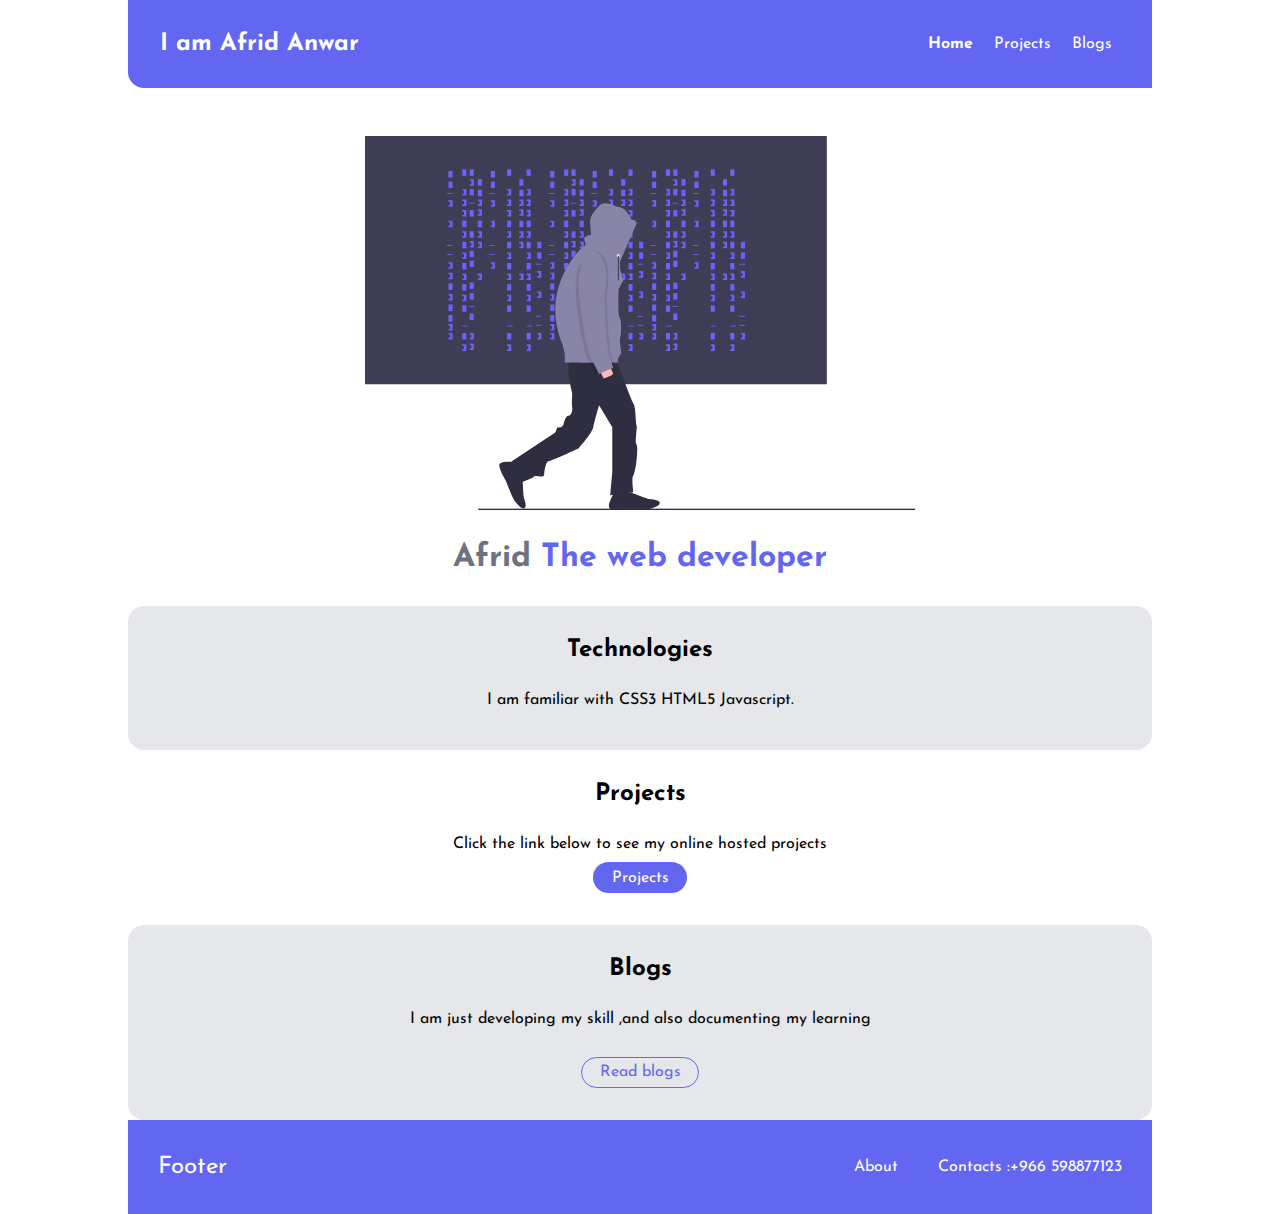
<file: Intro-website.html>
<!DOCTYPE html>
<html lang="en">
  <head>
    <meta charset="UTF-8" />
    <meta http-equiv="X-UA-Compatible" content="IE=edge" />
    <meta name="viewport" content="width=device-width>, initial-scale=1.0" />
    <title>Mark - 3</title>
    <link rel="stylesheet" href="./Css/style.css" />
  </head>
  <body>
    <header class="container">
      <nav class="nav-desktop-container">
        <h2 class="container-heading">I am Afrid Anwar</h2>
        <ul class="nav-menu">
          <li class="container-list-inline">
            <a href="Intro-website.html" class="container-list active">Home</a>
          </li>
          <li class="container-list-inline">
            <a href="project.html" class="container-list">Projects</a>
          </li>
          <li class="container-list-inline">
            <a href="blogs.html" class="container-list">Blogs</a>
          </li>
        </ul>
        <div class="hamburger">
          <span class="bar"></span>
          <span class="bar"></span>
          <span class="bar"></span>
        </div>
      </nav>

      <div class="mobile-backdrop"></div>
      
    </header>

    <div class="hero">
      <img class="hero-img" src="images/undraw_hacker_mind_-6-y85.svg" alt="" />
      <h2 class="hero-heading">
        Afrid <span class="inverted-heading">The web developer </span>
      </h2>
    </div>

    <section class="container ow">
      <div class="section-heading">
        <h2 class="spacer">Technologies</h2>
        <p class="spacer">
          I am familiar with CSS3 HTML5 Javascript.
        </p>
      </div>
    </section>

    <section class="container w">
      <div class="section-heading">
        <h2 class="spacer">Projects</h2>
        <p class="spacer">
          Click the link below to see my online hosted projects
        </p>
      </div>
      <div class="button">
        <a href="project.html" class="link link-primary">Projects</a>
      </div>
    </section>

    <section class="container ow">
      <div class="section-heading">
        <h2 class="spacer">Blogs</h2>
        <p class="spacer">
          I am just developing my skill ,and also documenting my learning
        </p>
        <a class="link link-secondary" href="#"> Read blogs </a>
      </div>
    </section>
    <!-- footer -->
    <footer class="container-footer">
      <h2>Footer</h2>
      <ul class="link-flex">
        <li><a href="#">About</a></li>
        <li>Contacts :+966 598877123</li>
      </ul>
    </footer>
    <script>
      const hamburgerMenu = document.querySelector(".hamburger");
      const menu = document.querySelector(".nav-menu");
      hamburgerMenu.addEventListener("click", () => {
        hamburgerMenu.classList.toggle("active");

        menu.classList.toggle("active");
      });
    </script>
  </body>
</html>
</file>
<file: Css/style.css>
@import url("https://fonts.googleapis.com/css2?family=Josefin+Sans:ital,wght@0,100;0,400;1,100;1,400&display=swap");

html{
  font-size: 100%;
}
*,::after,::before{
  margin: 0;
  box-sizing: border-box;
}
a,a:visited,a:active{
  text-decoration: none;
}
body {
  font-family: "Josefin Sans", sans-serif;
}
.container {
  max-width: 1024px;
  margin: auto;
  background-color: #6366f1;
  color: white;
  padding: 2rem;
  font-size: 1rem;
  border-bottom-left-radius: 1rem;
}
.nav-desktop-container {
  display: flex;
  flex-direction: row;
  align-items: center;
  justify-content: space-between;
  list-style: none;
  text-align: right;
  text-decoration: none;
  color: white;
}

.container-list {
  text-decoration: none;
  color: white;
}

.container .container-heading {
  font-weight: bold;
}
.container-list-inline .active {
  font-weight: bold;
}
.container-list-inline {
  display: inline;
  padding: 0rem 0.5rem;
}
.nav-mobile {
  display: none;
}
.mobile-slide {
  visibility: hidden;
}
.hamburger {
  display: none;
  cursor: pointer;

}
.bar {
  display: block;
  width: 25px;
  height: 4px;
  margin: 5px auto;
  --webkit-transition: all 0.3s ease;
  transition: all 0.3s ease;
  background: #ffffff;
  border-radius: 5px;
}
/* .nav-menu :active{
  color: red;
} */
/* mobile design 800px*/
@media (max-width: 800px) {
  .nav-menu {
    display: flex;
    flex-direction: column;
    position: absolute;
    right: 8px;
    top: -350px;
    background: #6366f1;
    width: 264px;
    align-items: flex-start;
    height: 37vh;
    border-radius: 0 0 30px 0;
    justify-content: space-around;
    --webkit-transition: all 0.3s ease;
    transition: all 0.3s ease-in-out;
    opacity: 0;
  }
  .nav-menu.active {
    top: 120px;
    opacity: 1;
  }
  .hamburger {
    display: block;
  }
  .hamburger.active .bar:nth-child(2) {
    opacity: 0;
  }
  .hamburger.active .bar:nth-child(1) {
    transform: translateY(8px) rotate(45deg);
  }
  .hamburger.active .bar:nth-child(3) {
    transform: translateY(-9px) rotate(-45deg);
  }
  .mobile-backdrop.active {
    position: absolute;
    top: 0;
    left: 0;
    opacity: 0.7;
    right: 0;
    bottom: 0;
    background-color: #000;
    transition: opacity 375ms cubic-bezier(0.4, 0, 0.2, 1);
  }
  .nav-mobile {
    display: flex;
    flex-direction: row;
    justify-content: space-between;
    align-items: center;
    /* background-color: white; */
    color: #ffffff;
  }
}

/*  image section  */
/* .hero-img image-blog{
  margin-bottom: 18px;
} */


.hero {
  padding: 2rem;
  padding-top: 3rem;
  text-align: center;
}
.hero .hero-img {
  max-width: 80%;
  width: 550px;
  display: block;
  margin: auto;
}
.hero .hero-heading {
  color: #6b7280;
  font-weight: bold;
  padding-top: 2rem;
  font-size: 2rem;
}
.inverted-heading {
  color: #6366f1;
}
/* blog section */
.parah{
  line-height: 1.4;
}
.headd{
  margin-bottom:10px;
  margin-top: 10px;
}




/* blog page image  */
.hero .image-blog {
  width: 400px;
}
/* Section part */
.ow {
  color: black;
  background-color: #e5e7eb;
  border-radius: 1rem;
}
.section-heading {
  display: flex;
  flex-direction: column;
  align-items: center;
  text-align: center;
  gap: 20px;
}
.inner-flex{
  display: flex;
}
.spacer{
  margin-bottom: 10px;
}
.para{
  line-height: 1.4;
}
/* section part 2 */

.w {
  color: black;
  background-color: white;
  border-radius: 1rem;
}

/* project link button */

.link {
  text-decoration: none;
  color: black;
}
.link-primary {
  display: flex;
  align-items: center;

  background-color: #6366f1;
  color: white;
  border-radius: 2rem;
  padding: 0.4rem 1.1rem;
  border: 1px solid transparent;
}
.link-primary:hover {
  background-color: #e5e7eb;
  color: #4f46e5;
  border: 1px solid #4f46e5;
  transition: 0.1s ease-in;
}
/* section last  */

.link-secondary {
  display: flex;
  align-items: center;
  margin: auto 1rem;

  border: 1px solid #6366f1;
  padding: 0.4rem 1.1rem;
  border-radius: 2rem;
  color: #6366f1;
}
.link-secondary:hover {
  background-color: #4f46e5;
  color: white;
  border: 1px solid transparent;
  transition: 0.1s ease-in;
}
/* footer */
.container-footer{
  display: flex;
  flex-direction: row;
  justify-content: space-between;
  align-items: center;
  padding: 35px 30px;
  max-width: 1024px;
  margin-inline: auto;
  background-color: #6366f1;
  color: white;
}
.container-footer h2{
  font-weight: 400;
  font-size: 1.5rem;
}
.link-flex{
  display: inherit;
  gap: 40px;
  list-style-type:none ;
}
.link-flex li a{
  color: white;
}

.conatiner-heading {
  text-align: left;
}
.button{
  width: fit-content;

  margin-inline: auto;
}


/* style for article in dummy blog  */

.dummyblog {
  /* max-width: 900px; */
  width: 100%;
  margin: auto;
  font-size: 1rem;
}
</file>
